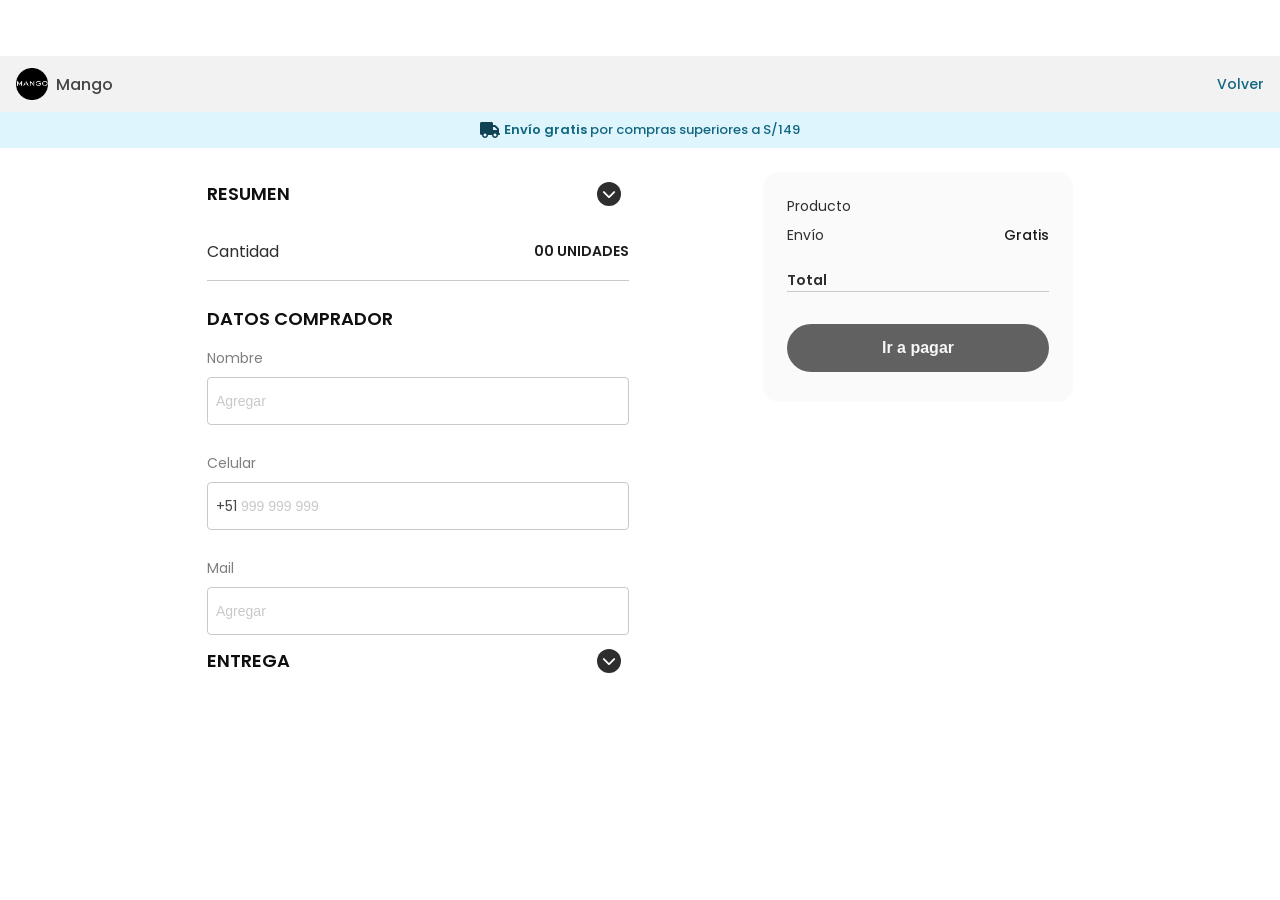
<file: preCheckout.html>
<!DOCTYPE html>
<html lang="es">
<head>
    <meta charset="UTF-8">
    <meta name="viewport" content="width=device-width, initial-scale=1.0">
    <title>Pre Checkout</title>
    <link rel="stylesheet" href="preCheckout.css">
    <link rel="stylesheet" href="https://cdnjs.cloudflare.com/ajax/libs/font-awesome/6.5.0/css/all.min.css">
    <link href="https://fonts.googleapis.com/css2?family=Poppins:wght@300;400;500;600;700&display=swap" rel="stylesheet">
</head>
<body>

  <div class="container">

    <!-- Header -->
    <header class="checkout-header">
        <div class="checkout-header__logo">
            <img src="images/Ellipse 3.png" alt="Mango">
            <span>Mango</span>
        </div>
        <a class="checkout-header__volver">Volver</a>
    </header>


    <!-- Banner envío gratis -->
    <div class="banner-envio">
        <i class="fa-solid fa-truck"></i>
        <span id="default"><span class="banner-envio__destacado">Envío gratis</span> por compras superiores a S/149</span>
    </div>

    <div class="checkout-warning-desktop">
        <i class="fa-solid fa-circle-exclamation"></i>
        <p>Completa tus datos para continuar</p>
    </div>

    <div class="checkout-row">  

        <div class="checkout-main">
            <!-- Resumen -->
            <section class="checkout-resumen">
                <div class="checkout-resumen__header">
                    <h2>Resumen</h2>
                    <i class="fa-solid fa-chevron-down"></i>
                </div>

                <div class="checkout-resumen__detalle"></div>

                <!-- solo se ve en desktop -->
                <div class="checkout-resumen__cantidad-desktop">
                    <span>Cantidad</span>
                    <span class="cantidad-desktop-value">00 UNIDADES</span>
                </div>

                <div class="checkout-resumen__total">
                    <span>Total</span>
                    <span class="total-price">S/ 120.00</span>
                </div>
            </section>

            <!-- Datos comprador -->
            <section class="checkout-datos">
                
                <h2>Datos comprador</h2>

                <div class="checkout-column">

                    <div class="checkout-field">
                        <label>Nombre</label>
                        <div class="input-wrapper">
                            <input type="text" id="input-nombre" placeholder="Agregar">
                            <i class="fa-solid fa-circle-exclamation input-icon-error"></i>
                        </div>
                        <span class="field-error" id="error-nombre"></span>
                    </div>

                    <div class="checkout-field">
                        <label>Celular</label>
                        <div class="input-wrapper">
                            <div class="input-celular-wrapper">
                                <span class="celular-prefix">+51</span>
                                <input type="text" id="input-celular" placeholder="999 999 999" maxlength="9">
                            </div>
                                <i class="fa-solid fa-circle-exclamation input-icon-error"></i>
                        </div>
                        <span class="field-error" id="error-celular"></span>
                    </div>

                    <div class="checkout-field">
                        <label>Mail</label>

                        <div class="input-wrapper">
                            <input type="email" id="input-mail" placeholder="Agregar">
                            <i class="fa-solid fa-circle-exclamation input-icon-error"></i>
                        </div>

                        <span class="field-error" id="error-mail"></span>
                    </div>
                </div>

            </section>

            <!-- Entrega -->
            <section class="checkout-entrega">
                <div class="checkout-entrega__header">
                    <h2>Entrega</h2>
                    <i class="fa-solid fa-chevron-down"></i>
                </div>

                <div class="checkout-entrega__content">

                    <div class="checkout-entrega__opciones">
                        <label>
                            <input type="radio" name="entrega" value="delivery" checked> Delivery
                        </label>
                        <label>
                            <input type="radio" name="entrega" value="recojo"> Retiro en tienda
                        </label>
                    </div>

                    <div class="checkout-entrega__fields">
                        
                        <!-- ============ DELIVERY ============ -->
                        <div class="entrega-delivery entrega-delivery--visible" id="entrega-delivery">
                            
                            <!-- Opciones de envío -->
                            <div class="entrega-opciones-envio">

                                <!-- Estado 1: envío gratis por destino -->
                                <div class="envio-item envio-item--gratis envio-item--hidden">
                                    <span>• Envío a Lima Metropolitana</span>
                                    <span class="envio-badge">GRATIS</span>
                                </div>

                                <!-- Estado 2: progress bar -->
                                <div class="envio-item envio-item--progress">
                                    <p>¡Estás a solo <strong>S/29.00</strong> de tener <strong>Envío Gratis!</strong></p>
                                    <div class="envio-progress-bar">
                                        <div class="envio-progress-bar__fill"></div>
                                    </div>
                                </div>

                                <!-- Estado 3: tarifas por defecto -->
                                <div class="envio-item envio-item--tarifas">
                                    <span>• Envío a Lima Metropolitana <span class="envio-precio">S/15.00</span></span>
                                    <span>• Envío a todo Peru <span class="envio-precio">S/25.00</span></span>
                                </div>

                            </div>


                            <div class="checkout-field">
                                <label>Departamento</label>
                                <select id="input-departamento">
                                    <option value="">Seleccionar</option>
                                    <option value="lima">Lima</option>
                                    <option value="arequipa">Arequipa</option>
                                    <option value="cusco">Cusco</option>
                                    <option value="piura">Piura</option>
                                    <option value="trujillo">Trujillo</option>
                                </select>
                            </div>

                            <div class="checkout-field">
                                <label>Distrito</label>
                                <input type="text" id="input-distrito" placeholder="Surco">
                            </div>

                            <div class="checkout-field">
                                <label>Dirección</label>
                                <input type="text" id="input-direccion" placeholder="Av. Alfredo Benavides 778">
                            </div>
                        </div>
                    </div>

                    <!-- ============ RETIRO EN TIENDA (nuevo, independiente) ============ -->
                    <div class="entrega-recojo" id="entrega-recojo">

                        <div class="checkout-field">
                            <label>Departamento</label>
                            <select id="input-departamento-recojo">
                                <option value="lima">Lima, Lima</option>
                            </select>
                        </div>

                        <div class="tienda-card" data-tienda="jockey-plaza">
                            <div class="tienda-card__info">
                                <p class="tienda-card__nombre">Jockey Plaza</p>
                                <p class="tienda-card__direccion">• Av. Javier Prado Este 4200 Surco, Local 103</p>
                                <p class="tienda-card__horario">Lima · Horario: 9:00 a 18:00</p>
                            </div>
                            <button type="button" class="tienda-card__btn">Seleccionar</button>
                        </div>

                        <div class="tienda-card" data-tienda="angamos-open-plaza">
                            <div class="tienda-card__info">
                                <p class="tienda-card__nombre">Angamos Open Plaza</p>
                                <p class="tienda-card__direccion">• Av. Angamos Este 1803, Surquillo</p>
                                <p class="tienda-card__horario">Lima · Horario: 9:00 a 18:00</p>
                            </div>
                            <button type="button" class="tienda-card__btn">Seleccionar</button>
                        </div>

                        <div class="checkout-field">
                            <label>Fecha de retiro</label>
                            <input type="date" id="input-fecha-retiro">
                        </div>

                    </div>

                </div>

            </section>

            <div class="box-empty">
                
            </div>

        </div>

        <aside class="checkout-summary-box">
            <div class="checkout-summary-box__row">
                <span>Producto</span>
                <span class="summary-box-producto">S/ 0.00</span>
            </div>
            <div class="checkout-summary-box__row">
                <span>Envío</span>
                <span class="summary-box-envio">Gratis</span>
            </div>
            <div class="checkout-summary-box__row checkout-summary-box__row--total">
                <span>Total</span>
                <span class="summary-box-total">S/ 0.00</span>
            </div>
            <button type="button" id="btn-pagar-desktop">Ir a pagar</button>
        </aside>

    </div>

  </div>


    <!-- Footer fijo -->
    <div class="checkout-footer">
            <div class="checkout-footer__alert">
                <i class="fa-solid fa-circle-exclamation"></i>
                <p>Completa tus datos para continuar</p>
            </div>
            <div class="checkout-footer__btn">
                <button id="btn-pagar">Ir a pagar</button>
            </div>
    </div>

    <!-- Modal Volver -->
    <div class="modal-volver" id="modal-volver">

        <div class="modal-volver__backdrop"></div>
        <div class="modal-volver__card">

            <button class="modal-volver__close" id="modal-close">
                <i class="fa-solid fa-xmark"></i>
            </button>

            <p class="modal-volver__pregunta">¿Qué deseas hacer con tu compra?</p>

            <div class="modal-volver__opciones">

                <div class="modal-volver__item" id="opcion-modificar">
                    <div class="modal-volver__texto">
                        <span class="modal-volver__titulo">Modificar mi orden</span>
                        <span class="modal-volver__desc">Regresa al producto para cambiar tallas o agregar más unidades</span>
                    </div>
                    <button class="modal-volver__arrow">
                        <i class="fa-solid fa-arrow-right"></i>
                    </button>
                </div>

                <div class="modal-volver__item" id="opcion-continuar">
                    <div class="modal-volver__texto">
                        <span class="modal-volver__titulo">Continuar con el pago</span>
                        <span class="modal-volver__desc">Sigue llenando tus datos para finalizar tu pedido.</span>
                    </div>
                    <button class="modal-volver__arrow">
                        <i class="fa-solid fa-arrow-right"></i>
                    </button>
                </div>

                <div class="modal-volver__item" id="opcion-vaciar">
                    <div class="modal-volver__texto">
                        <span class="modal-volver__titulo">Vaciar carrito y salir</span>
                        <span class="modal-volver__desc">Se eliminarán los productos seleccionados de tu bolsa.</span>
                    </div>
                    <button class="modal-volver__arrow">
                        <i class="fa-solid fa-arrow-right"></i>
                    </button>
                </div>

            </div>

        </div>
    </div>


    <script src="preCheckout.js"></script>
</body>
</html>
</file>
<file: preCheckout.css>
* {
    margin: 0;
    padding: 0;
    box-sizing: border-box;
    -webkit-tap-highlight-color: transparent;
    /*outline: 1px solid red;*/
}

:root {
    --color-bg: #FFFFFF;
    --color-text-primary: #111111;
    --color-text-secondary: #413C3C;
    --color-text-paragraph: #918A8A;
    --color-surface: #F5F5F5;

    --font-family: 'Poppins', sans-serif;
    --font-size-base: 14px;
    --font-size-sm: 12px;
    --font-size-md: 16px;
    
    --font-weight-md: 500;
    --font-weight-semiBold: 600
}

body {
    font-family: var(--font-family);
    font-size: var(--font-size-base);
    background-color: var(--color-bg);
    color: var(--color-text-primary);
}

.container {
    padding: 0 16px;
    /*max-width: 390px;*/
    width: 100%;
    margin: 0 auto;
    /*border: 1px solid red;*/
    display: flex;
    flex-direction: column;
    gap: 24px;
}

/*checkout Header*/

.checkout-header{
    /*outline: 1px solid red;*/
    display: flex;
    justify-content: space-between;
    padding: 12px 16px 12px 16px;
    background-color: #F2F2F2;
    align-items: center;
    margin: 0 -16px;
}

.checkout-header__logo{
    /*border: 1px solid green;*/
    display: flex;
    justify-content: center;
    align-items: center;
    gap: 8px;

}

.checkout-header__logo img{
    max-height: 32px;
    max-width: 32px;

}

.checkout-header__logo span{
    font-size: 16px;
    color: #444444;
    font-weight: var(--font-weight-md);
}

.checkout-header a{
    /*border: 1px solid green;*/
    color: #126781;
    font-size: 14px;
    font-weight: var(--font-weight-md);
}

/*BANNER DE ENVÍO GRATIS*/
.banner-envio{
    /*border: 3px solid green;*/
    display: flex;
    justify-content: center;
    align-items: center;
    background: #DEF5FD;
    padding: 8px 24px 8px 24px;
    gap: 4px;
    margin: -24px -16px 0 -16px;
}

.banner-envio--visible{
    display: flex;
}

.banner-envio i{
    /*border: 3px solid red;*/
    color: #0F4252;
    font-size: 16px;
}

.banner-envio span{
    /*border: 3px solid blue;*/
    color: #126781;
    font-size: 13px;
    font-weight: var(--font-weight-md);
    white-space: nowrap;
}

.banner-envio span .banner-envio__destacado {
    color: #126781; 
    font-weight: var(--font-weight-semiBold);
}

/*RESUMEN*/
.checkout-resumen{
    /*border: 3px solid green;*/
    display: flex;
    flex-direction: column;
    gap: 24px;
}

.checkout-resumen__header{
    /*border: 1px solid purple;*/
    display: flex;
    justify-content: space-between;
    align-items: center;
    padding: 8px 0;
}

.checkout-resumen__header h2{
    font-size: 18px;
    font-weight: var(--font-weight-semiBold);
    text-transform: uppercase;
    color: #0F0F0F;
}

.checkout-resumen__header i{
    /*border: 1px solid pink;*/
    background-color: #2E2E2E;
    border-radius: 50%;
    padding: 5px;
    color: #FFFFFF;
    margin-right: 8px;
    
}

.checkout-resumen__detalle{
    /*border: 2px solid pink;*/
    display: none;
    gap: 16px;
    margin-top: -8px; /*para que tenga un top de 16px a 24 le quito 8*/
    /*align-items: stretch;*/
}

.checkout-resumen__detalle--visible{
    display: flex;
    flex-direction: column;
}

.resumen-trash {
    /*border: 2px solid pink;*/
    color: #616161;
    font-size: 16px;
    align-self: center;
    cursor: pointer;
}

.resumen-trash--hidden {
    display: none !important;
}

/*.checkout-resumen__detalle img{
    height: 100%;
    width: 112px;
    min-height: 112px;
    border-radius: 16px;
    border: 1px solid #E3E3E3;
    object-fit: cover;;
}*/

/*generado dinamicamente*/
.checkout-resumen__item {
    /*border: 1px solid brown;*/
    display: flex;
    gap: 8px;
    padding-right: 8px;
}

.checkout-resumen__item img {
    width: 112px;
    height: auto;
    min-height: 112px;
    align-self: stretch; /* esto hace que la imagen se estire al alto del contenedor */
    border-radius: 16px;
    border: 1px solid #E3E3E3;
    object-fit: cover;
    flex-shrink: 0;
}

.checkout-resumen__info{
    /*border: 1px solid green;*/
    display: flex;
    flex-direction: column;
    width: 100%;
    gap: 4px;
}

.checkout-resumen__info p{
    /*border: 1px solid blue;*/
    color: #1C1C1C;
    font-weight: var(--font-weight-md);
    font-size: 16px;
}

.checkout-resumen__atributos{
    /*border: 1px solid yellow;*/
    display: flex;
    flex-direction: column;
    margin-top: auto;
}

.checkout-resumen__atributos span{
    /*border: 1px solid yellow;*/
    color: #7F7F7F;
    font-size: 14px;
    letter-spacing: 0.5px;
}

.checkout-resumen__atributos span span{
    color: #474747;
    font-weight: var(--font-weight-md);
}



.checkout-resumen__total{
    /*border: 1px solid black;*/
    border-bottom: 1px solid #C9C9C9;
    display: flex;
    justify-content: space-between;
    align-items: center;
    padding-bottom: 16px;
    padding-right: 8px;
}

.checkout-resumen__total span{
    font-size: 16px;
    color: #2E2E2E;
}

.checkout-resumen__total .total-price{
    font-weight: var(--font-weight-semiBold);
    color: #1C1C1C;
}


/*Datos comprador*/
.checkout-datos{
    /*border: 1px solid yellow;*/
    display: flex;
    flex-direction: column;
    gap: 16px;
    margin-top: 24px;
}

.checkout-datos h2{
    /*border: 1px solid black;*/
    color: #0F0F0F;
    font-weight: var(--font-weight-semiBold);
    font-size: 18px;
    text-transform: uppercase;
}

.checkout-column{
    /*border: 1px solid black;*/
    display: flex;
    flex-direction: column;
    gap: 24px;
}
.checkout-field{
    /*border: 1px solid blue;*/
    display: flex;
    flex-direction: column;
    gap: 8px;
}

.checkout-field label{
    /*border: 1px solid rgb(255, 170, 0);*/
    color: #7F7F7F;
    font-size: 14px;
}

.checkout-field input{
    /*border: 1px solid red;*/
    height:48px;
    color: #C9C9C9;
    border: 1px solid #C9C9C9;
    border-radius: 4px;
    padding: 8px;
    /*max-height: 48px;*/
}

.checkout-field input::placeholder{
    color: #C9C9C9; 
    font-size: 14px;
}

.checkout-field input:focus{
    outline:none;
    border-color:#A6A6A6;
}

.input-celular-wrapper:focus-within{
    border-color:#A6A6A6;
}


.checkout-field input[type="date"] {
    color: #C9C9C9; /* vacío por defecto */
}

.checkout-field input[type="date"].has-value {
    color: #474747 !important; /* con fecha seleccionada */ 
}

.checkout-field input[type="date"]::-webkit-calendar-picker-indicator{
    filter: invert(75%); /* ícono claro por defecto */
    cursor: pointer;
}

.checkout-field input[type="date"].has-value::-webkit-calendar-picker-indicator{
    filter: invert(30%); /* ícono oscuro cuando hay fecha */
}

/*ERROR INPUT*/
.input--error {
    border-color: #E53935;
    color: #E53935;
}

.field-error {
    /*border: 1px solid green;*/
    margin-top: -4px; /*queda 4 de espacio, porque era 8px antes*/
    color: #EF5350;
    font-size: 12px;
    font-weight: var(--font-weight-md);
    text-align: end;
}

.input-wrapper {
    position: relative;
}

.input-wrapper input {
    width: 100%;
}

.input-icon-error {
    position: absolute;
    right: 8px;
    top: 50%;
    transform: translateY(-50%);
    color: #E57373;
    visibility: hidden;
}

.input-icon-error.input-icon-error--visible {
     visibility: visible;
}

input.input--error{
    border:1px solid #E53935;
}

.input-celular-wrapper {
    display: flex;
    align-items: center;
    height:48px;
    border: 1px solid #C9C9C9;
    border-radius: 4px;
    padding: 8px;
    gap: 4px;
}

.input-celular-wrapper.input--error{
    border:1px solid #E53935;
}

.celular-prefix {
    color: #474747;
    font-size: 14px;
    white-space: nowrap;
}

.input-celular-wrapper input {
    flex:1;
    height:100%;
    border:none;
    outline:none;
    padding:0;
    font-size:14px;
    background:transparent;
}

.input-celular-wrapper.input--error {
    border-color: #E53935;
}


/*Entrega*/
.checkout-entrega{
    /*border: 1px solid brown;*/
    display: flex;
    flex-direction: column;
    gap: 8px;
}

.checkout-entrega__header{
    /*border: 1px solid pink;*/
    display: flex;
    justify-content: space-between;
    align-items: center;
    padding: 8px 0px;
}

.checkout-entrega__header h2{
    font-size: 18px;
    font-weight: var(--font-weight-semiBold);
    text-transform: uppercase;
    color: #0F0F0F;
}

.checkout-entrega__header i{
    background-color: #2E2E2E;
    border-radius: 50%;
    padding: 5px;
    color: #FFFFFF;
    margin-right: 8px;
}

.checkout-entrega__header--active i {
    background-color: #7F7F7F;
}

.checkout-footer {
    position: fixed;
    bottom: 0;
    left: 50%;
    transform: translateX(-50%);
    width: 100%;
    background: #F5F5F5;
    border-top: 0.5px solid #E7E7E7;
    transition: opacity 0.3s ease;
}

.checkout-footer--hidden {
    opacity: 0;
    pointer-events: none;
}

.checkout-footer__alert{
    /*border: 2px solid black;*/
    display: none;
    align-items: center;
    justify-content: center;
    width: 100%;
    padding: 8px 24px;
    gap: 4px;
    background-color: #FFEED5;
    /*margin: 0 -16px;*/
}

.checkout-footer__alert--visible{
    display: flex;
}

.checkout-footer__alert i{
    /*border: 2px solid pink;*/
    color: #F97816;
    font-size: 16px;
}

.checkout-footer__alert p{
    /*border: 2px solid green;*/
    color: #7C2F12;
    font-size: 14px;
}

.checkout-footer__btn {
    padding: 12px 24px 32px 24px;
}

.checkout-footer__btn button {
    /*border: 2px solid green;*/
    border: none;
    border-radius: 24px;
    width: 100%;
    height: 48px;
    color: #F7F7F7;
    font-size: 20px;
    font-weight: bold;
    background-color: #7F7F7F;
}

.checkout-entrega__content{
    /*border: 5px solid black;*/
    display: none;
    flex-direction: column;
    gap: 16px;
    margin-bottom: 120px;
   
}

.checkout-entrega__content--visible{
    display: flex;
}

.checkout-entrega__opciones{
   /*border: 5px solid rgb(42, 165, 91);*/
   display: flex;
   align-items: center;
   gap: 16px;
   /*margin-top: 8px;   */
}

.checkout-entrega__opciones label{
    /*border: 1px solid red;*/
    display: flex;
    align-items: center;
    gap: 4px;
    font-size: 16px;
    color: #474747;
    padding: 8px 0;
}

.checkout-entrega__opciones input[type="radio"] {
    accent-color: #2E2E2E;
    width: 18px;
    height: 18px;
}

.checkout-entrega__fields{
    /*border: 1px solid yellow;*/
    display: flex;
    flex-direction: column;
    gap: 24px;
}

.entrega-opciones-envio{
    /*border: 1px solid yellow;*/
    display: flex;
}

.envio-item--gratis{
    /*border: 1px solid brown;*/
    display: flex;
    justify-content: space-between;
    align-items: center;
    padding: 12px 16px 12px 8px;
    background-color: #F2F2F2;
    border-radius: 8px;
    height: 68px;
    margin-top: -8px;
    margin-bottom: -8px;
    width: 100%;
}


.envio-item--gratis span{
    color: #474747;
    font-size: 14px;
}

.envio-badge{
    color: #2E2E2E;
    font-size: 14px;
    font-weight: var(--font-weight-md);
}

.envio-item--progress{
    border: 1px solid blue;
    display: none;
}

.envio-item--tarifas{
    /*border: 1px solid purple;*/
    display: flex;
    flex-direction: column;
    justify-content: center;
    padding: 12px 16px 12px 8px;
    background-color: #F2F2F2;
    border-radius: 8px;
    gap: 8px;
    margin-top: -8px;
    margin-bottom: -8px;
    width: 100%;
}

.envio-item--tarifas span{
    /*border: 1px solid purple;*/
    display: flex;
    justify-content: space-between;
    color: #474747;
    font-size: 14px;
}

.envio-item--hidden {
    display: none;
}


.envio-precio{
    color: #2E2E2E;
    font-size: 14px;
    font-weight: var(--font-weight-md);
}


.checkout-field select{
    border:1px solid #C9C9C9;
    height:48px;
    padding: 8px 16px 8px 6px;
    font-size: 14px;
    color: #474747;
    border-radius: 4px;
    width: 100%;
    outline:none;
    box-shadow:none;
    appearance:none; /* opcional */
    -webkit-appearance:none;

     /* flecha custom porque appearance:none quita la nativa */
    background-image: url("data:image/svg+xml;utf8,<svg xmlns='http://www.w3.org/2000/svg' width='12' height='8' viewBox='0 0 12 8'><path d='M1 1L6 6L11 1' stroke='%237F7F7F' stroke-width='1.5' fill='none' stroke-linecap='round' stroke-linejoin='round'/></svg>");
    background-repeat: no-repeat;
    background-position: right 16px center;
    background-size: 12px 8px;
}

/* Toggle Delivery / Retiro en tienda */
.entrega-delivery,
.entrega-recojo{
    display: none;
    flex-direction: column;
    gap: 24px;
}

.entrega-delivery--visible{
    display: flex;
}

.entrega-recojo--visible{
    display: flex;
    /*border: 1px solid red;*/
    margin-top: -24px;
}


/* Tarjeta de tienda */
.tienda-card{
    border: 1px solid transparent; 
    display: flex;
    flex-direction: column;
    /*justify-content: space-between;
    align-items: flex-end;*/
    /*border: 1px solid #E3E3E3;*/
    border-radius: 8px;
    padding: 12px 16px;
    gap: 16px;
    transition: border-color .2s ease, background-color .2s ease;
    background-color: #F2F2F2;
}

.tienda-card__info{
    display: flex;
    flex-direction: column;
    gap: 8px;
}

.tienda-card__nombre{
    /*border: 1px solid green;*/
    font-size: 16px;
    font-weight: var(--font-weight-md);
    color: #474747;
}

.tienda-card__direccion{
    /*border: 1px solid brown;*/
    font-size: 14px;
    color: #474747;
}

.tienda-card__horario{
    /*border: 1px solid purple;*/
    font-size: 12px;
    color: #616161;
}

.tienda-card__btn{
    /*border: 1px solid yellow;*/
    border: none;
    background: transparent;
    font-family: var(--font-family);
    font-size: 14px;
    color: #7F7F7F;
    white-space: nowrap;
    cursor: pointer;
    text-align: end;
}

/* Estado seleccionado */
.tienda-card--selected{
    border-color: #4CAF50;
    background-color: #F3FCF3;
}

.tienda-card--selected .tienda-card__btn{
    color: #1C5F1E;
    font-weight: var(--font-weight-md);
}


/* MODAL VOLVER */
.modal-volver {
    /*border: 3px solid red;*/
    display: none;
    position: fixed;
    inset: 0;
    z-index: 100;
}

.modal-volver--visible {
    display: block;
}

.modal-volver__backdrop {
    /*border: 3px solid blue;*/
    position: absolute;
    inset: 0;
    background: rgba(0, 0, 0, 0.4);
}

.modal-volver__card {
    /*border: 3px solid green;*/
    position: absolute;
    top: 50%;
    left: 50%;
    transform: translate(-50%, -50%);
    background: #FFFFFF;
    border-radius: 16px;
    padding: 16px 24px  32px 24px;
    width: calc(100% - 32px);
    max-width: 358px;
    display: flex;
    flex-direction: column;
    gap: 16px;
}

.modal-volver__close {
    /*border: 3px solid orange;*/
    align-self: flex-end;
    background: none;
    border: none;
    font-size: 18px;
    color: #1C1B1F;
    /*padding: 0px 0px;*/
}

.modal-volver__pregunta {
    /*border: 3px solid purple;*/
    font-size: 16px;
    font-weight: var(--font-weight-md);
    color: #4C4C4C;
    white-space: nowrap;
    text-align: center;
}

.modal-volver__opciones {
    /*border: 3px solid pink;*/
    display: flex;
    flex-direction: column;
    gap: 16px;
}

.modal-volver__item {
    /*border: 3px solid brown;*/
    display: flex;
    justify-content: space-between;
    align-items: center;
    background: #F5F5F5;
    border-radius: 8px;
    padding: 16px;
    gap: 16px;
    cursor: pointer;
}

.modal-volver__texto {
    /*border: 3px solid cyan;*/
    display: flex;
    flex-direction: column;
    gap: 8px;
}

.modal-volver__titulo {
    /*border: 3px solid lime;*/
    font-size: 14px;
    font-weight: var(--font-weight-md);
    color: #4C4C4C;
}

.modal-volver__desc {
    /*border: 3px solid magenta;*/
    font-size: 12px;
    color: #4C4C4C;
}

.modal-volver__arrow {
    /*border: 3px solid yellow;*/
    background: #7F7F7F;
    border-radius: 50%;
    border: none;
    width: 27px;
    height: 27px;
    min-width: 27px;
    display: flex;
    align-items: center;
    justify-content: center;
    color: #FFFFFF;
    font-size: 12px;
    cursor: pointer;
}

.checkout-resumen__cantidad-desktop {
    display: none;
}

.checkout-summary-box{
    display: none;
}

.box-empty{
    /*border: 3px solid yellow;*/
    width: 100%;
    height: 96px;
}

/*WARNING DESKTOP*/

.checkout-warning-desktop{
    display: none;
}

@media (min-width: 1024px){

    .checkout-footer {
        display: none;   /* el botón mobile ya no se muestra; el aside lo reemplaza */
    }

    .container{
        /*border: 1px solid red;*/
    }

    .checkout-warning-desktop{
        display: none;
    }

    .checkout-warning-desktop--visible{
        /*border: 1px solid red;*/
        display: flex;
        justify-content: center;
        align-items: center;
        gap: 8px;
        padding: 8px 24px;
        margin: -24px -16px 8px -16px;
        background: #FFEED5;
    }

    .checkout-warning-desktop i{
        color: #F97816;
    }

    .checkout-warning-desktop p{
        /*border: 1px solid green;*/
        color: #7C2F12  ;
    }

    .checkout-header{
        /*border: 1px solid green;*/
        margin-top: 56px;
    }

    .checkout-row{
        /*border: 1px solid green;*/
        display: flex;
        justify-content: center;
        gap: 134px;
    }

    .checkout-main{
        /*border: 1px solid yellow;*/
        min-width: 422px;
        min-height: 478px;
    }

    .checkout-summary-box{
        /*border: 1px solid brown;*/
        display: flex;
        flex-direction: column;
        min-width: 310px;
        height: 230px;
        padding: 24px;
        border-radius: 16px;
        background-color: #FAFAFA;
        gap: 8px;
    }

    .checkout-summary-box__row{
        /*border: 1px solid blue;*/
        display: flex;
        justify-content: space-between;
    }

    .checkout-summary-box__row span{
        font-size: 14px;
        color: #2E2E2E;
    }

    .checkout-summary-box__row .summary-box-producto{
        font-weight: var(--font-weight-md);
        color: #1C1C1C;
    }

    .checkout-summary-box__row .summary-box-envio{
        font-weight: var(--font-weight-md);
        color: #1C1C1C;
    }
    
    .checkout-summary-box__row--total{
        /*border: 1px solid red;*/
        border-bottom: 1px solid #C9C9C9;
        margin-top: 16px;
    }

    .checkout-summary-box__row--total span{
        font-size: 14px;
        color: #2E2E2E;
        font-weight: var(--font-weight-semiBold);
    }

    .checkout-summary-box__row--total .summary-box-total{
        font-size: 14px;
        color: #1C1C1C;
        font-weight: var(--font-weight-semiBold);
    }

    .checkout-summary-box button {
        border: none;
        border-radius: 24px;
        width: 100%;
        height: 48px;
        color: #F7F7F7;
        font-size: 16px;
        font-weight: bold;
        background-color: #616161;
        cursor: pointer;
        margin-top: 24px;
    }


    .checkout-resumen__cantidad-desktop {
        display: flex;
        justify-content: space-between;
        align-items: center;
        border-bottom: 1px solid #C9C9C9;
        padding-bottom: 16px;
    }

    .checkout-resumen__cantidad-desktop span:first-child {
        font-size: 16px;
        color: #2E2E2E;
    }

    .checkout-resumen__cantidad-desktop span:last-child {
        font-weight: var(--font-weight-semiBold);
        color: #1C1C1C;
        text-transform: uppercase;
    }

    .checkout-resumen__total {
        display: none;   /* en desktop, la cantidad reemplaza al total aquí */
    }


    .modal-volver__card{
        /*border: 1px solid green;*/
        max-width: 644px;
    }
    
}



@media (min-width: 768px) {
    /*.container {
        max-width: 390px;  
    }
    .checkout-footer {
        width: 390px;    
}*/
}
</file>
